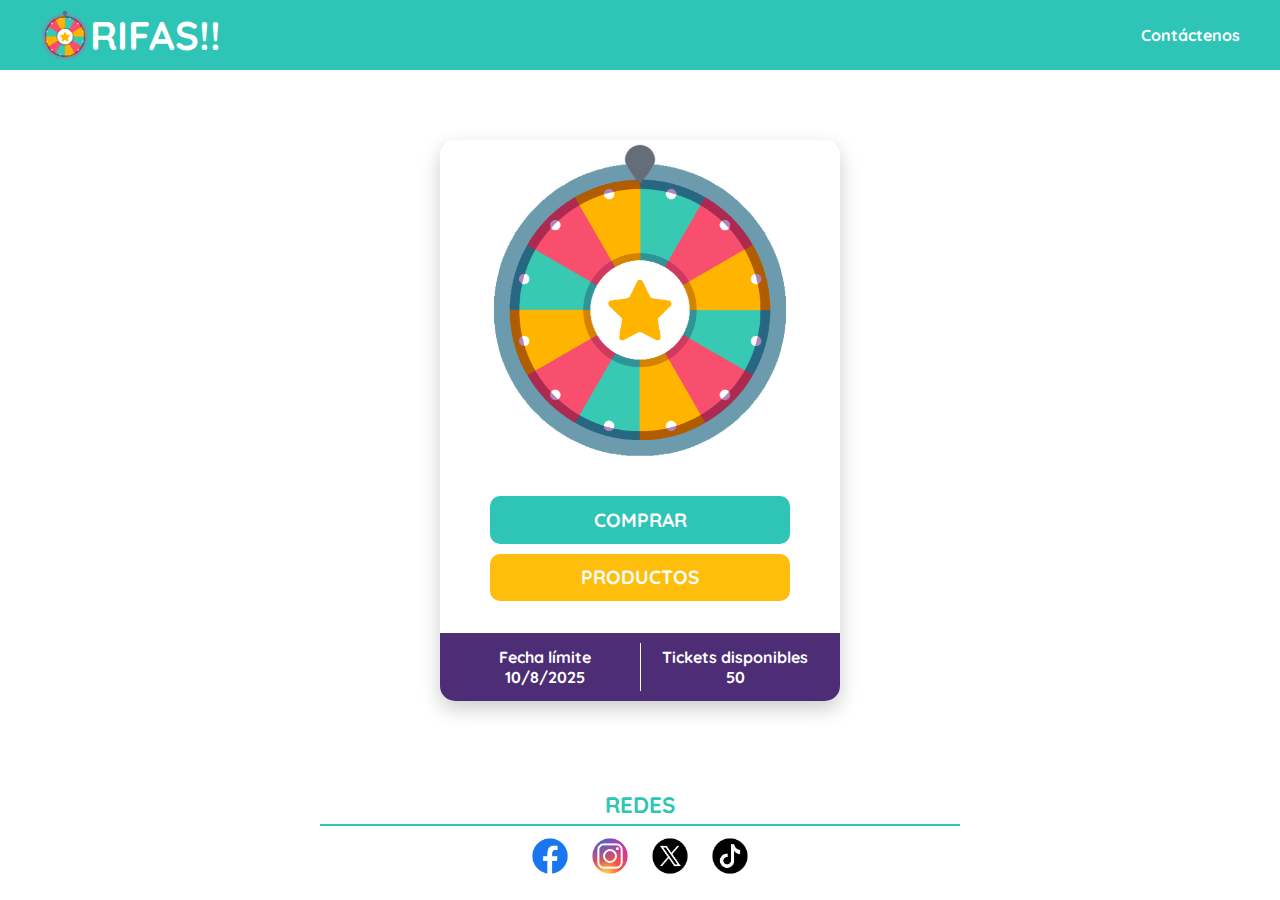
<file: index.html>
<!DOCTYPE html>
<html lang="es">
<head>
  <meta charset="UTF-8">
  <meta name="viewport" content="width=device-width, initial-scale=1.0">
  <title>Rifas</title>
  <link rel="stylesheet" href="styles/index.css">
</head>
<body>

  <!-- ========== ENCABEZADO CON MENÚ ========== -->
  <header class="encabezado">
    <nav class="barra-navegacion">
      <div class="logo">
        <img src="images/ruleta.png" alt="Ruleta" class="logo-imagen">
        <h1 class="logo-titulo">RIFAS!!</h1>
      </div>
      <ul class="enlaces-navegacion">
        <li><a href="https://wa.me/51934800091" target="_blank">Contáctenos</a></li>
      </ul>
    </nav>
  </header>

  <!-- ========== CONTENIDO PRINCIPAL ========== -->
  <main class="seccion-principal">
    <section class="contenido-central">
      <img src="images/ruleta.png" alt="Ruleta" class="imagen-central">

      <div class="grupo-botones">
        <a href="data.html"><button class="boton boton-comprar">COMPRAR</button></a>
        <a href="https://wa.me/51934800091" target="_blank"><button class="boton boton-productos">PRODUCTOS</button></a>
      </div>

      <div class="informacion-adicional">
        <div class="info-caja">
          <p>Fecha límite</p>
          <div class="linea-separadora-info"></div>
          <p>10/8/2025</p>
        </div>
        <div class="separador-vertical"></div>
        <div class="info-caja">
          <p>Tickets disponibles</p>
          <div class="linea-separadora-info"></div>
          <p>50</p>
        </div>
      </div>
    </section>
  </main>

  <!-- ========== REDES SOCIALES ========== -->
  <section class="seccion-redes">
    <h2>REDES</h2>
    <div class="linea-separadora"></div>
    <div class="iconos-redes">
      <a href="#"><img src="images/icon redes/facebook.png" alt="Facebook"></a>
      <a href="#"><img src="images/icon redes/instagram.png" alt="Instagram"></a>
      <a href="#"><img src="images/icon redes/twitterx.png" alt="X"></a>
      <a href="#"><img src="images/icon redes/tiktok.png" alt="TikTok"></a>
    </div>
  </section>

</body>
</html>
</file>
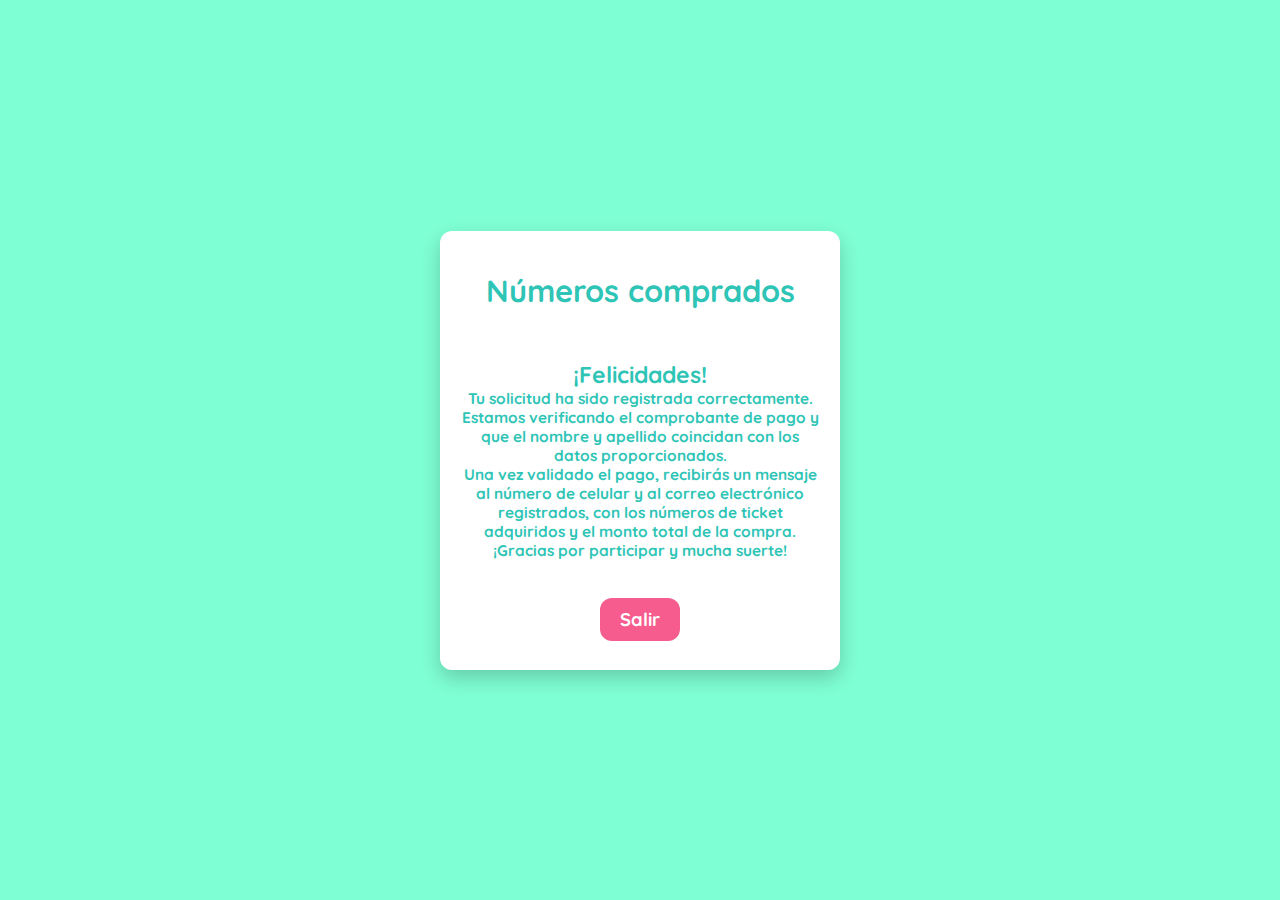
<file: buys.html>
<!DOCTYPE html>
<html lang="en">
<head>
    <meta charset="UTF-8">
    <meta name="viewport" content="width=device-width, initial-scale=1.0">
    <title>buys</title>
    <link rel="stylesheet" href="styles/style.css" />
</head>
<body style="display: flex; align-items: center; justify-content: center; background-color: aquamarine;">
  <form action="#" method="get" class="form_content_buys">
    <!-- ========== ENCABEZADO SUPERIOR ========== -->
    <div class="header header_number_buys">
        <div class="background_buys"></div>
        <h1>Números comprados</h1>
        <div class="content_ticket_grit">
          <div class="tickets_comprados" id="ticketsComprados"></div>
        </div>
    </div>

    <!-- ========== CONTENIDO DE DATOS ========== -->
    <div class="mensaje_verificacion">
    <div>
        <h2>¡Felicidades!</h2>
        <div class="separacion"></div>
        <p>Tu solicitud ha sido registrada correctamente.</p>
        <p>Estamos verificando el comprobante de pago y que el nombre y apellido coincidan con los datos proporcionados.</p>
        <p>Una vez validado el pago, recibirás un mensaje al número de celular y al correo electrónico registrados, con los números de ticket adquiridos y el monto total de la compra.</p>
        <p>¡Gracias por participar y mucha suerte!</p>
    </div>
    </div>

    <!-- ========== PIE DE FORMULARIO / BOTONES ========== -->
    <section>
      <div class="botones_accion">
        <a href="index.html" class="button_salir">Salir</a>
      </div>
    </section>
  </form>
</body>

<script>
  const params = new URLSearchParams(window.location.search);
  const tickets = params.get("numerosSeleccionados");

  if (tickets) {
    const contenedor = document.getElementById("ticketsComprados");
    const numeros = tickets.split(",");

    numeros.forEach(numero => {
      const div = document.createElement("div");
      div.className = "ticket_numero";
      div.textContent = numero;
      contenedor.appendChild(div);
    });
  }
</script>
</html>
</file>
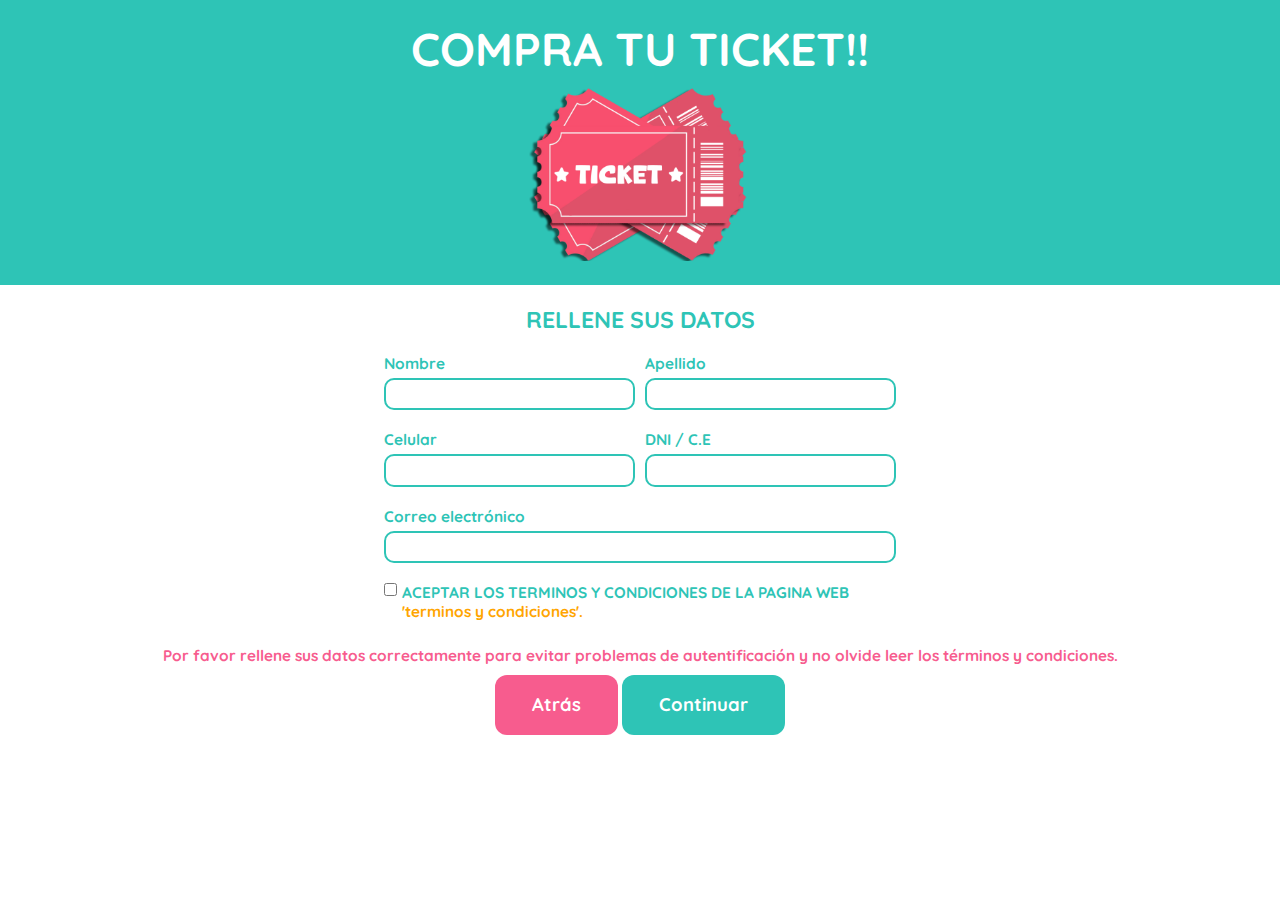
<file: data.html>
<!DOCTYPE html>
<html lang="es">
<head>
  <meta charset="UTF-8" />
  <meta name="viewport" content="width=device-width, initial-scale=1.0"/>
  <title>Compra tu Ticket</title>
  <link rel="stylesheet" href="styles/style.css" />
</head>
<body>
  <form action="pay.html" method="get" class="form_content">
    <!-- ========== ENCABEZADO SUPERIOR ========== -->
    <div class="header header_ticket">
      <div class="background"></div>
      <h1>COMPRA TU TICKET!!</h1>
      <img src="images/ticket.png" alt="Ticket" width="250" />
    </div>

    <!-- ========== CONTENIDO DE DATOS ========== -->
    <section class="user_data">
      <h2>RELLENE SUS DATOS</h2>

      <!-- Información Personal -->
      <fieldset class="input_group">
        <div class="input_box">
          <label for="nombre">Nombre</label>
          <input type="text" id="nombre" name="nombre" required>
        </div>
        <div class="input_box">
          <label for="apellido">Apellido</label>
          <input type="text" id="apellido" name="apellido" required>
        </div>
      </fieldset>

      <!-- Contacto -->
      <fieldset class="input_group">
        <div class="input_box">
          <label for="celular">Celular</label>
          <input type="tel" id="celular" name="celular" required>
        </div>
        <div class="input_box">
          <label for="dni">DNI / C.E</label>
          <input type="text" id="dni" name="dni" required>
        </div>
      </fieldset>

      <!-- Correo -->
      <div class="input_full">
        <label for="correo">Correo electrónico</label>
        <input type="email" id="correo" name="correo" required>
      </div>

      <!-- Aceptar Términos -->
      <div class="checkbox_container">
        <input type="checkbox" id="acepto" required>
        <label for="acepto">
          ACEPTAR LOS TERMINOS Y CONDICIONES DE LA PAGINA WEB <a href="#" id="verTerminos">'terminos y condiciones'.</a>
        </label>
      </div>
    </section>

    <!-- Modal de Términos -->
    <div class="modal oculto" id="modalTerminos">
      <article class="modal_content">
        <button type="button" aria-label="Cerrar" class="close" id="cerrarModal">&times;</button>

        <div class="modal_scroll">
          <h2>Términos y Condiciones de la Página Web</h2>
          <p><strong>Última actualización:</strong> 01/07/2025</p>
          <ol>
            <li><strong>Aceptación de los Términos:</strong><br>
              Al utilizar esta página web y participar en nuestras rifas, aceptas cumplir con los siguientes términos y condiciones. Si no estás de acuerdo, por favor no utilices este sitio.
            </li>
            <li><strong>Participación en las rifas:</strong><br>
              Solo pueden participar personas mayores de 18 años.<br>
              La compra de un ticket da derecho a participar en el sorteo de los premios especificados.<br>
              Cada ticket es personal e intransferible.
            </li>
            <li><strong>Datos personales:</strong><br>
              Los datos ingresados por el usuario deben ser reales y verificados.<br>
              Nos comprometemos a proteger tu información de acuerdo con nuestra política de privacidad.<br>
              Usaremos tus datos únicamente para validar tu participación y contactarte en caso de ganar.
            </li>
            <li><strong>Sorteos y premios:</strong><br>
              La fecha y hora del sorteo serán publicadas en nuestras redes sociales oficiales.<br>
              El sorteo se realizará de forma transparente y al azar.<br>
              El ganador será contactado mediante los datos proporcionados.
            </li>
            <li><strong>Modificaciones:</strong><br>
              Nos reservamos el derecho de actualizar estos términos en cualquier momento. Cualquier cambio será comunicado en este sitio web.
            </li>
          </ol>
        </div>
      </article>
    </div>

    <!-- ========== PIE DE FORMULARIO / BOTONES ========== -->
    <section class="acciones_formulario">
      <p class="warning">
        Por favor rellene sus datos correctamente para evitar problemas de autentificación y no olvide leer los términos y condiciones.
      </p>

      <div class="content_botones_accion">
        <div class="content_botones_accion">
          <a href="index.html" class="button boton_atras">Atrás</a>
          <button type="submit" class="button button_continuar">Continuar</button>
        </div>
      </div>
    </section>
  </form>

  <!-- ========== SCRIPT DE MODAL ========== -->
  <script>
    const modal = document.getElementById("modalTerminos");
    const enlace = document.getElementById("verTerminos");
    const cerrar = document.getElementById("cerrarModal");

    enlace.onclick = function (e) {
      e.preventDefault();
      modal.classList.remove("oculto");
    };

    cerrar.onclick = function () {
      modal.classList.add("oculto");
    };

    window.onclick = function (event) {
      if (event.target === modal) {
        modal.classList.add("oculto");
      }
    };
  </script>
</body>
</html>
</file>
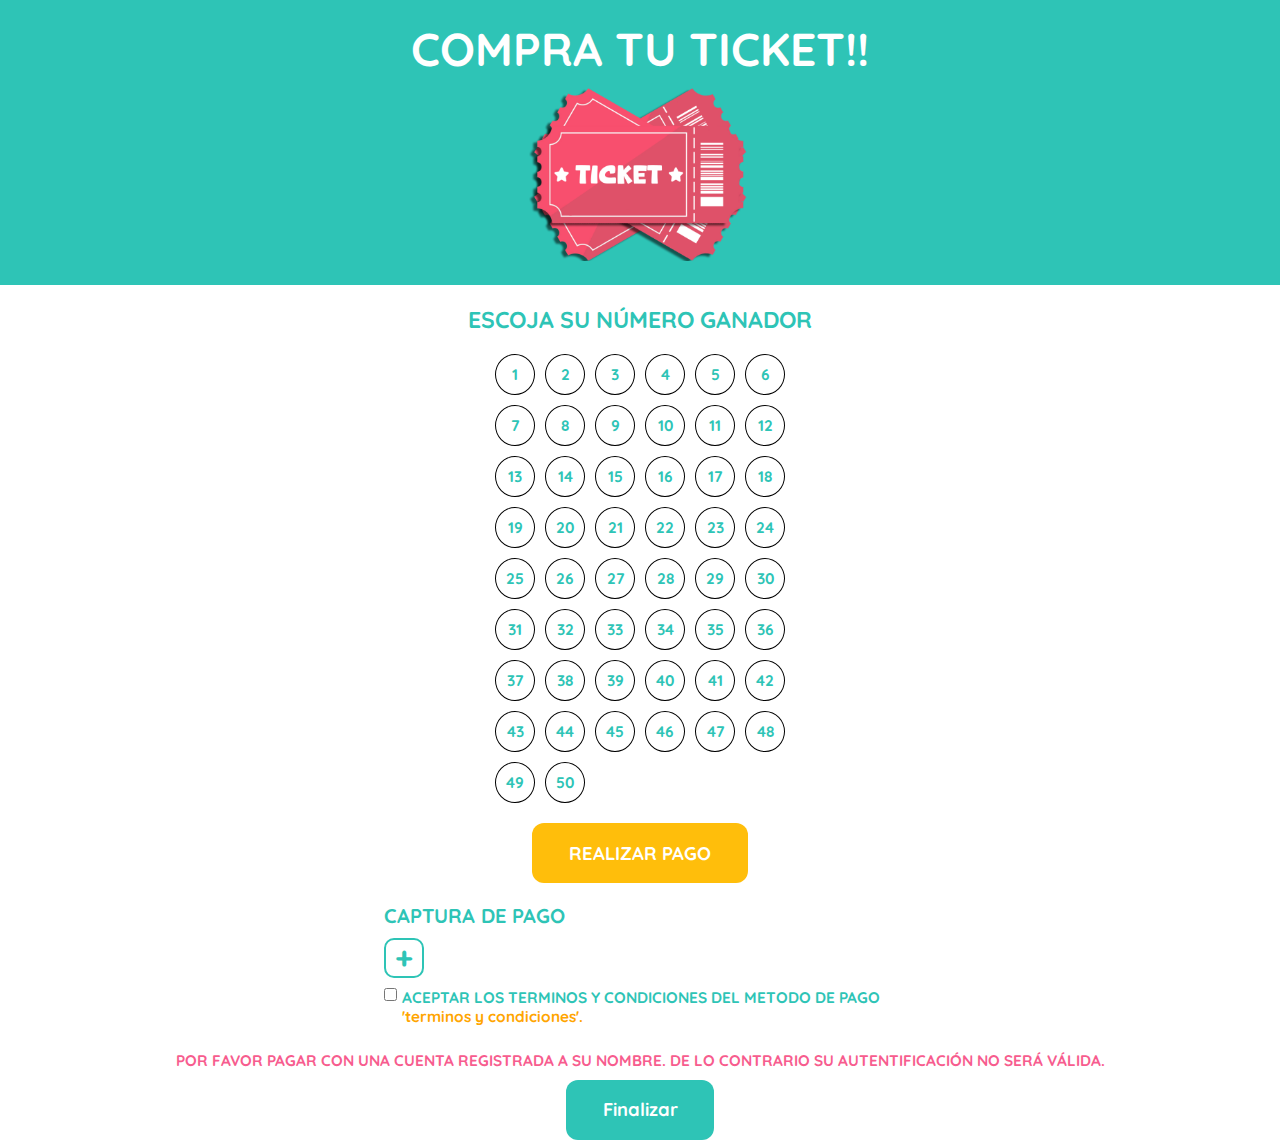
<file: pay.html>
<!DOCTYPE html>
<html lang="es">
<head>
  <meta charset="UTF-8" />
  <meta name="viewport" content="width=device-width, initial-scale=1.0"/>
  <title>Compra tu Ticket</title>
  <link rel="stylesheet" href="styles/style.css" />
</head>
<body>
  <form action="buys.html" method="get" class="form_content">
    <!-- ========== ENCABEZADO SUPERIOR ========== -->
    <div class="header header_ticket">
      <div class="background"></div>
      <h1 style="color: white;">COMPRA TU TICKET!!</h1>
      <img src="images/ticket.png" alt="Ticket" width="250" />
    </div>

    <!-- ========== CONTENIDO CENTRAL ========== -->
    <section class="payment_method">
      <!-- CANTIDAD DE TICKETS -->
      <section class="number_ticket">
        <h2 class="number_ticket_title">ESCOJA SU NÚMERO GANADOR</h2>
        <div class="ticket_selector">
          <div class="ticket_selector">
              <div class="ticket_grid">
                <!-- Botones de ticket del 1 al 50 -->
                <button type="button" class="ticket_button">1</button>
                <button type="button" class="ticket_button">2</button>
                <button type="button" class="ticket_button">3</button>
                <button type="button" class="ticket_button">4</button>
                <button type="button" class="ticket_button">5</button>
                <button type="button" class="ticket_button">6</button>
                <button type="button" class="ticket_button">7</button>
                <button type="button" class="ticket_button">8</button>
                <button type="button" class="ticket_button">9</button>
                <button type="button" class="ticket_button">10</button>
                <button type="button" class="ticket_button">11</button>
                <button type="button" class="ticket_button">12</button>
                <button type="button" class="ticket_button">13</button>
                <button type="button" class="ticket_button">14</button>
                <button type="button" class="ticket_button">15</button>
                <button type="button" class="ticket_button">16</button>
                <button type="button" class="ticket_button">17</button>
                <button type="button" class="ticket_button">18</button>
                <button type="button" class="ticket_button">19</button>
                <button type="button" class="ticket_button">20</button>
                <button type="button" class="ticket_button">21</button>
                <button type="button" class="ticket_button">22</button>
                <button type="button" class="ticket_button">23</button>
                <button type="button" class="ticket_button">24</button>
                <button type="button" class="ticket_button">25</button>
                <button type="button" class="ticket_button">26</button>
                <button type="button" class="ticket_button">27</button>
                <button type="button" class="ticket_button">28</button>
                <button type="button" class="ticket_button">29</button>
                <button type="button" class="ticket_button">30</button>
                <button type="button" class="ticket_button">31</button>
                <button type="button" class="ticket_button">32</button>
                <button type="button" class="ticket_button">33</button>
                <button type="button" class="ticket_button">34</button>
                <button type="button" class="ticket_button">35</button>
                <button type="button" class="ticket_button">36</button>
                <button type="button" class="ticket_button">37</button>
                <button type="button" class="ticket_button">38</button>
                <button type="button" class="ticket_button">39</button>
                <button type="button" class="ticket_button">40</button>
                <button type="button" class="ticket_button">41</button>
                <button type="button" class="ticket_button">42</button>
                <button type="button" class="ticket_button">43</button>
                <button type="button" class="ticket_button">44</button>
                <button type="button" class="ticket_button">45</button>
                <button type="button" class="ticket_button">46</button>
                <button type="button" class="ticket_button">47</button>
                <button type="button" class="ticket_button">48</button>
                <button type="button" class="ticket_button">49</button>
                <button type="button" class="ticket_button">50</button>
              </div>
            </div>
          </div>
        </div>
      </section>

      <!-- BOTON REALIZAR PAGO -->
      <button class="button button_pay" type="button" id="openQR">REALIZAR PAGO</button>
      
      <!-- CAPTURA DE PAGO -->
      <div class="upload_content">
        <h3 class="capture_title">CAPTURA DE PAGO</h3>
        <div class="upload_group">
          <input type="file" id="captura_pago" accept="image/*" required disabled class="ocultoInput">
          <button type="button" class="upload_button" id="boton_captura">+</button>
          <span id="check_icon" class="check_icon">&#10004;</span>
        </div>
      </div>

      <!-- Aceptar Términos -->
      <div class="checkbox_container">
        <input type="checkbox" id="acepto" required>
        <label for="acepto">
          ACEPTAR LOS TERMINOS Y CONDICIONES DEL METODO DE PAGO <a href="#" id="verTerminos">'terminos y condiciones'.</a>
        </label>
      </div>
    </section>

    <!-- ========== PIE DE FORMULARIO / BOTONES ========== -->
    <footer class="form_footer">
      <p class="warning">
        POR FAVOR PAGAR CON UNA CUENTA REGISTRADA A SU NOMBRE. DE LO CONTRARIO SU AUTENTIFICACIÓN NO SERÁ VÁLIDA.
      </p>
      <div class="botones_accion">
        <button class="button button_continuar" type="submit">Finalizar</button>
      </div>
    </footer>

    <!-- Modal de Términos -->
    <div class="modal oculto" id="modalTerminos">
      <article class="modal_content">
        <button type="button" aria-label="Cerrar" class="close" id="cerrarModal">&times;</button>

        <div class="modal_scroll">
          <h2>Términos y Condiciones de la Página Web</h2>
          <p><strong>Última actualización:</strong> 01/07/2025</p>
          <ol>
            <li><strong>Métodos de pago aceptados:</strong><br>
              Yape, Izipay y Plin. El pago debe realizarse desde una cuenta a nombre del participante.
            </li>
            <li><strong>Validación del pago:</strong><br>
              Se debe adjuntar una imagen clara del comprobante. Sin verificación, no se emite el ticket.
            </li>
            <li><strong>No se aceptan devoluciones:</strong><br>
              El pago es final. Revise sus datos antes de continuar.
            </li>
            <li><strong>Responsabilidad:</strong><br>
              No somos responsables por errores del usuario al pagar.
            </li>
          </ol>
        </div>
      </article>
    </div>
    
    <!-- MODAL QR -->
    <div id="modalQR" class="modal oculto">
      <div class="modal_qr_content">
        <button type="button" aria-label="Close" class="close" id="closeQR">&times;</button>

        <div class="qr_container">
          <img src="images/yapeQR.png" alt="Yape QR" class="qr_img" />
          <p class="monto" id="montoAPagar">S/0.00</p>
        </div>
    </div>

    <input type="hidden" name="numerosSeleccionados" id="numerosSeleccionados">
  </form>

  <!-- ========== SCRIPTS ========== -->
   <!-- MODAL -->
  <script>
    const modal = document.getElementById("modalTerminos");
    const enlace = document.getElementById("verTerminos");
    const cerrar = document.getElementById("cerrarModal");
    const checkbox = document.getElementById("acepto");
    const botonQR = document.getElementById("openQR");
    const modalQR = document.getElementById("modalQR");
    const closeQR = document.getElementById("closeQR");
    const inputCaptura = document.getElementById("captura_pago");
    const botonCaptura = document.getElementById("boton_captura");
    const iconoCheck = document.getElementById("check_icon");
    const formulario = document.querySelector("form");

    // Mostrar términos
    enlace.onclick = function (e) {
      e.preventDefault();
      modal.classList.remove("oculto");
    };

    cerrar.onclick = function () {
      modal.classList.add("oculto");
    };

    window.onclick = function (event) {
      if (event.target === modal) {
        modal.classList.add("oculto");
      }
      if (event.target === modalQR) {
        modalQR.classList.add("oculto");
      }
    };

    // Mostrar QR solo si acepta términos
    botonQR.onclick = function () {
      if (!checkbox.checked) {
        alert("Debes aceptar los términos y condiciones antes de realizar el pago.");
        return;
      }

      if (selectedTickets.length === 0) {
        alert("Debes seleccionar al menos un número de ticket.");
        return;
      }

      // Calcular el monto a pagar (S/10 por ticket)
      const montoTotal = selectedTickets.length * 10;
      const montoTexto = `S/${montoTotal.toFixed(2)}`;

      // Mostrar el monto en el modal
      document.getElementById("montoAPagar").textContent = montoTexto;

      // Mostrar el modal
      modalQR.classList.remove("oculto");
      inputCaptura.disabled = false;
      qrAbierto = true; // El QR fue abierto
    };

    // Activar selector de archivo si acepta los términos
    let qrAbierto = false; // Variable de control para saber si el QR fue abierto

    botonCaptura.onclick = function () {
      if (!checkbox.checked) {
        alert("Debes aceptar los términos y condiciones antes de subir el comprobante.");
        return;
      }

      if (!qrAbierto) {
        alert("Debes realizar el pago antes de subir el comprobante.");
        return;
      }

      inputCaptura.click();
    };

    inputCaptura.addEventListener("change", () => {
      if (inputCaptura.files.length > 0) {
        iconoCheck.style.display = "inline";
      } else {
        iconoCheck.style.display = "none";
      }
    });

    // Validar envío del formulario
    formulario.onsubmit = function (e) {
      if (!checkbox.checked) {
        e.preventDefault();
        alert("Debes aceptar los términos y condiciones.");
        return;
      }

      if (inputCaptura.files.length === 0) {
        e.preventDefault();
        alert("Debes subir una imagen del comprobante de pago.");
        return;
      }

      if (selectedTickets.length === 0) {
        e.preventDefault();
        alert("Debes seleccionar al menos un número de ticket.");
        return;
      }

      // Guardar los tickets en el input oculto
      document.getElementById("numerosSeleccionados").value = selectedTickets.join(",");
    };

    // Cerrar modal QR
    closeQR.onclick = function () {
      modalQR.classList.add("oculto");
    };
  </script>

  <!-- SELECT NUMBER TICKET -->
  <script>
    const ticketButtons = document.querySelectorAll('.ticket_button');
    const maxSeleccionados = 5;
    let selectedTickets = [];

    ticketButtons.forEach(button => {
      button.addEventListener('click', () => {
        const ticketNumero = button.textContent;

        if (button.classList.contains('selected')) {
          // Deseleccionar si ya estaba seleccionado
          button.classList.remove('selected');
          selectedTickets = selectedTickets.filter(num => num !== ticketNumero);
          console.log('Ticket deseleccionado:', ticketNumero);
        } else {
          // Si ya hay 5 seleccionados, no hacer nada
          if (selectedTickets.length >= maxSeleccionados) {
            alert('Solo puedes seleccionar hasta 5 números.');
            return;
          }

          // Seleccionar nuevo ticket
          button.classList.add('selected');
          selectedTickets.push(ticketNumero);
          console.log('Ticket seleccionado:', ticketNumero);
        }

        console.log('Tickets actuales seleccionados:', selectedTickets);
      });
    });
  </script>
</body>
</html>
</file>
<file: styles/index.css>
@font-face {
  font-family: 'Kind';
  src: url('../fonts/Quicksand-Bold.ttf') format('truetype');
  font-style: normal;
}

* {
  font-family: 'Kind', sans-serif;
  margin: 0;
  padding: 0;
  box-sizing: border-box;
  text-align: center;
}

body {
  display: flex;
  flex-direction: column;
  min-height: 100vh;
  background-color: #ffffff;
}
@supports (height: 100dvh) { body { min-height: 100dvh; } }

/* ====== ENCABEZADO ====== */
.barra-navegacion {
  display: flex;
  justify-content: space-between;
  align-items: center;
  background-color: #2ec4b6;
  padding: 10px 40px;
}

.logo {
  display: flex;
  align-items: center;
}

.logo-imagen { width: 50px; }

.logo-titulo {
  color: white;
  font-size: 2.5em;
}

.enlaces-navegacion {
  list-style: none;
  display: flex;
  gap: 20px;
}

.enlaces-navegacion a {
  color: white;
  text-decoration: none;
  font-weight: bold;
  transition: color 0.3s ease;
}

.enlaces-navegacion a:hover {
  color: #ffbe0b;
}

/* ====== SECCIÓN PRINCIPAL ====== */
.seccion-principal {
  flex: 1;
  display: flex;
  justify-content: center;
  align-items: center;
  padding: 20px;
}

.contenido-central {
  width: 100%;
  max-width: 400px;
  background-color: white;
  border-radius: 15px;
  box-shadow: 0 8px 20px rgba(0, 0, 0, 0.2);
}

.imagen-central {
  width: 80%;
}

.grupo-botones {
  display: flex;
  flex-direction: column;
  gap: 10px;
  max-width: 300px;
  margin: 2em auto;
}

.boton {
  width: 100%;
  padding: 0.6em 2em;
  border: none;
  border-radius: 10px;
  font-size: 1.2em;
  color: white;
  cursor: pointer;
  transition: transform 0.3s ease, box-shadow 0.3s ease;
}

.boton:hover {
  transform: scale(1.03);
  box-shadow: 0 8px 15px rgba(0, 0, 0, 0.5);
}

.boton-comprar {
  background-color: #2ec4b6;
}

.boton-productos {
  background-color: #ffbe0b;
}

/* ====== INFORMACIÓN ADICIONAL ====== */
.informacion-adicional {
  background-color: rgb(77, 46, 118);
  color: white;
  display: flex;
  justify-content: center;
  align-items: center;
  border-radius: 0 0 15px 15px;
  padding: 10px;
}

.info-caja {
  width: 50%;
}

.separador-vertical {
  width: 1px;
  height: 3em;
  margin: auto;
  background-color: white;
}

/* ====== REDES SOCIALES ====== */
.seccion-redes {
  padding: 20px 0;
}

.seccion-redes h2 {
  font-size: 1.4em;
  color: #2ec4b6;
}

.linea-separadora {
  margin: 5px auto 10px auto;
  width: 50%;
  height: 2px;
  background-color: #2ec4b6;
}

.iconos-redes {
  display: flex;
  justify-content: center;
  gap: 20px;
}

.iconos-redes img {
  width: 40px;
  transition: transform 0.2s;
}

.iconos-redes img:hover {
  transform: scale(1.2);
}

@media (max-width: 400px) {
  .boton {
    width: 80%;
  }
}
</file>
<file: styles/style.css>
/* ---------- FUENTE PERSONALIZADA ---------- */
@font-face {
  font-family: 'Kind';
  src: url('../fonts/Quicksand-Bold.ttf') format('truetype');
  font-style: normal;
}

/* ---------- ESTILOS GLOBALES ---------- */
* {
  text-decoration: none;
  box-sizing: border-box;
  margin: 0;
  padding: 0;
  font-family: 'Kind', sans-serif;
  font-weight: 100;
  color: #2ec4b6;
  text-align: center;
}

html { font-size: clamp(12px, 1.2vw, 18px); }

body {
  min-height: 100vh;
  background-color: white;
  display: flex;
  flex-direction: column;
  justify-content: space-between;
  transition: transform 0.2s, box-shadow 0.2s;
}
@supports (height: 100dvh) { body { min-height: 100dvh; } }

/* ==========  SUPERRIOR/ENCABEZADO ========== */
/* DATA */
.header_ticket {
  padding: 20px 0;
  background-color: #2ec4b6;;
}

.header_ticket h1{
  font-size: 3em;
  color: white;
  margin-bottom: 10px;
}

/* BUYS */
.form_content_buys {
  width: 100%;
  max-width: 400px;
  background-color: white;
  border-radius: 12px;
  padding: 20px;
  box-shadow: 0 8px 20px rgba(0,0,0,0.2);
}
.header_number_buys { margin-top: 20px; }
.header_number_buys h1 {
  font-size: 2em;
}

.tickets_comprados { color: white; }

/* ==========  MEDIO ========== */
/* CENTER CONTENT */
.user_data, .payment_method { padding: 0 30%; margin: 20px 0; }

/* BUTTONS */
.button {
  background-color: #f75c8e;
  color: white;
  padding: 1em 2em;
  border: none;
  border-radius: 12px;
  font-size: 1.2em;
  cursor: pointer;
  transition: background 0.5s ease;
}
.button_continuar{
  background-color: #2ec4b6;
}

.button:hover {
  transform: scale(1.03);
  box-shadow: 0 8px 15px rgba(0, 0, 0, 0.5);
}

/* DATA */
.input_group {
  border: none;
  display: flex;
  flex-wrap: wrap;
  gap: 10px;
  margin: 20px 0;
}

.input_box {
  flex: 0px;
  display: flex;
  flex-direction: column;
  width: 10%;
}

.input_full {
  margin-bottom: 20px;
  display: flex;
  flex-direction: column;
}

.checkbox_container {
  display: flex;
  align-items: start;
  gap: 5px;
}

.input_group legend,
.input_box label,
.input_full label,
.checkbox_container label {
  text-align: left;
  font-size: 1em;
}

.input_box input,
.input_full input {
  text-align: left;
}

label {
  margin-bottom: 5px;
  color: #2ec4b6;
  text-align: left;
  width: 100%;
}

input[type="text"],
input[type="email"],
input[type="tel"] {
  width: 100%;
  padding: 0.5em;
  border: 2px solid #2ec4b6;
  border-radius: 10px;
  font-family: Arial, Helvetica, sans-serif;
  color: black;
  text-align: left;
}

/* NUMBER TICKET */
.number_ticket,
.number_ticket_title { margin-bottom: 20px; }

.ticket_selector { display: flex; justify-content: center; }

.ticket_grid {
  display: grid;
  grid-template-columns: repeat(6, 1fr);
  gap: 10px;
  max-width: 360px;
}

.ticket_button {
  font-size: 1em;
  padding: 10px;
  border: 1px solid #000000;
  border-radius: 50%;
  background-color: #ffffff;
  cursor: pointer;
  transition: background-color 0.3s ease;
}

.ticket_button:hover { background-color: #dcdcdc; }

.ticket_button.selected {
  background-color: #f75c8e;
  color: white;
  border-color: #f75c8e;
  transform: scale(1.03);
  box-shadow: 0 8px 15px rgba(0, 0, 0, 0.5);
}

/*  MAKE PAYMENT BUTTON  */
.button_pay {
  background-color: #ffbe0b;
  color: white;
  padding: 1em 2em;
  border: none;
  border-radius: 12px;
  font-size: 1.2em;
  cursor: pointer;
  margin-bottom: 20px;
}

/* UPLOAD / CAPTURA */
.upload_group {
  display: flex;
  align-items: center;
}

.upload_content{
  display: flex;
  flex-direction: column;
  align-items: start;
  margin-bottom: 10px;
}

.capture_title {
  font-size: 1.3em;
  color: #2ec4b6;
  margin-bottom: 10px;
}

.upload_button {
  font-size: 2em;
  border: 2px solid #2ec4b6;
  border-radius: 10px;
  width: 40px;
  height: 40px;
  color: #2ec4b6;
  background-color: transparent;
  cursor: pointer;
  display: flex;
  justify-content: center;
  align-items: center;
}

.upload_button:hover { background-color: #2ec4b650; }

.check_icon {
  display: none;
  color: rgb(96, 216, 96);
  font-size: 1.5rem;
  margin-left: 1rem;
  vertical-align: middle;
}

.ocultoInput {
  position: absolute;
  left: -9999px;
}

/* BUYS */
.mensaje_verificacion {
  margin: 30px 0;
}

.content_ticket_grit {
  display: flex;
  justify-content: center;
  align-items: center;
}

.tickets_comprados {
  display: grid;
  grid-template-columns: repeat(auto-fit, minmax(60px, 1fr));
  gap: 10px;
  justify-content: center;
  margin-top: 20px;
  max-width: 100%;
}

.ticket_numero {
  background-color: #f75c8e;
  color: white;
  padding: 10px 0;
  border-radius: 8px;
  width: 100%;
  text-align: center;
  box-shadow: 0 2px 5px rgba(0,0,0,0.3);
  user-select: none;
}

/*  CHECKBOX  */
.checkbox_container a { color: orange; }

/* ==========  INFERIOR/PIE ========== */
/* WARNING */
.warning {
  margin: 10px;
  font-size: 1em;
  color: #f75c8e;
}
.botones_accion {
  display: flex;
  justify-content: center;
  align-items: center;
  width: auto;
  height: 60px;
}

.button_salir {
  background-color: #f75c8e;
  color: white;
  padding: 10px 20px;
  border: none;
  border-radius: 12px;
  font-size: 1.2em;
}

/* ==========  MODAL/PANELS ========== */
/* MODAL DE PAGINA WEB */
.modal {
  position: fixed;
  top: 0; left: 0;
  width: 100vw; height: 100vh;
  background: rgba(0, 0, 0, 0.600);
  display: flex;
  justify-content: center;
  align-items: center;
  border: none;
}

.modal_content {
  background: rgba(0, 0, 0, 0.900);
  border-radius: 12px;
  max-width: 600px;
  max-height: 80vh;
  width: 90%;
  padding: 5px 20px;
  position: relative;
  display: flex;
  flex-direction: column;
  list-style: decimal inside;
}

.modal_scroll {
  overflow-y: auto;
  height: 100%;
}

.modal_content * {
  font-family: Arial, Helvetica, sans-serif;
  color: white;
  margin: 15px 0;
}

.modal_content p,
.modal_content li {
  text-align: left;
  font-size: 1rem;
}

.modal_content li strong {
  font-size: 1.2rem;
  font-weight: bold;
}

.close {
  position: absolute;
  top: -10px;
  right: 10px;
  font-size: 2em;
  font-weight: bold;
  background: none;
  border: none;
  color: #f54f4f;
  cursor: pointer;
  z-index: 1000;
}

.oculto {
  display: none !important;
}

/* MODAL QR */
.modal_qr_content {
  background: none;
  padding: 0;
  border-radius: 0;
  display: flex;
  flex-direction: column;
  align-items: center;
  justify-content: center;
  position: relative;
}

.modal_qr_content img {
  width: 300px;
  max-width: 90vw;
  border-radius: 10px;
  box-shadow: 0 0 20px rgba(0, 0, 0, 0.5);
}

.modal_qr_content .close {
  position: absolute;
  top: 1px;
  right: 10px;
  border: none;
  color: #ffffff;
}

.close:hover{
  color: #fd7777;
  transform: scale(1.2);
}

.monto {
  width: 100%;
  position: absolute;
  top: 50%; left: 50%;
  transform: translate(-50%, 90px);
  border-radius: 10px;
  font-size: 30px;
  color: #ffffff;
  text-align: center;
}


/* ==========  AJUSTAR ESCALA ========== */
@media (max-width: 800px) { .user_data, .payment_method { padding: 0 5%; }}
@media (max-width: 450px) {
  .user_data, .payment_method { padding: 0 5%; }

  /* ==========  SENTARCONTENIDO POR SECTORES ========== */
  .form_content_buys {
    max-width: 300px;
  }
  .form_content {
    min-height: calc(100vh - 20px);
    display: flex;
    flex-direction: column;
    justify-content: space-between;
  }
}
</file>
